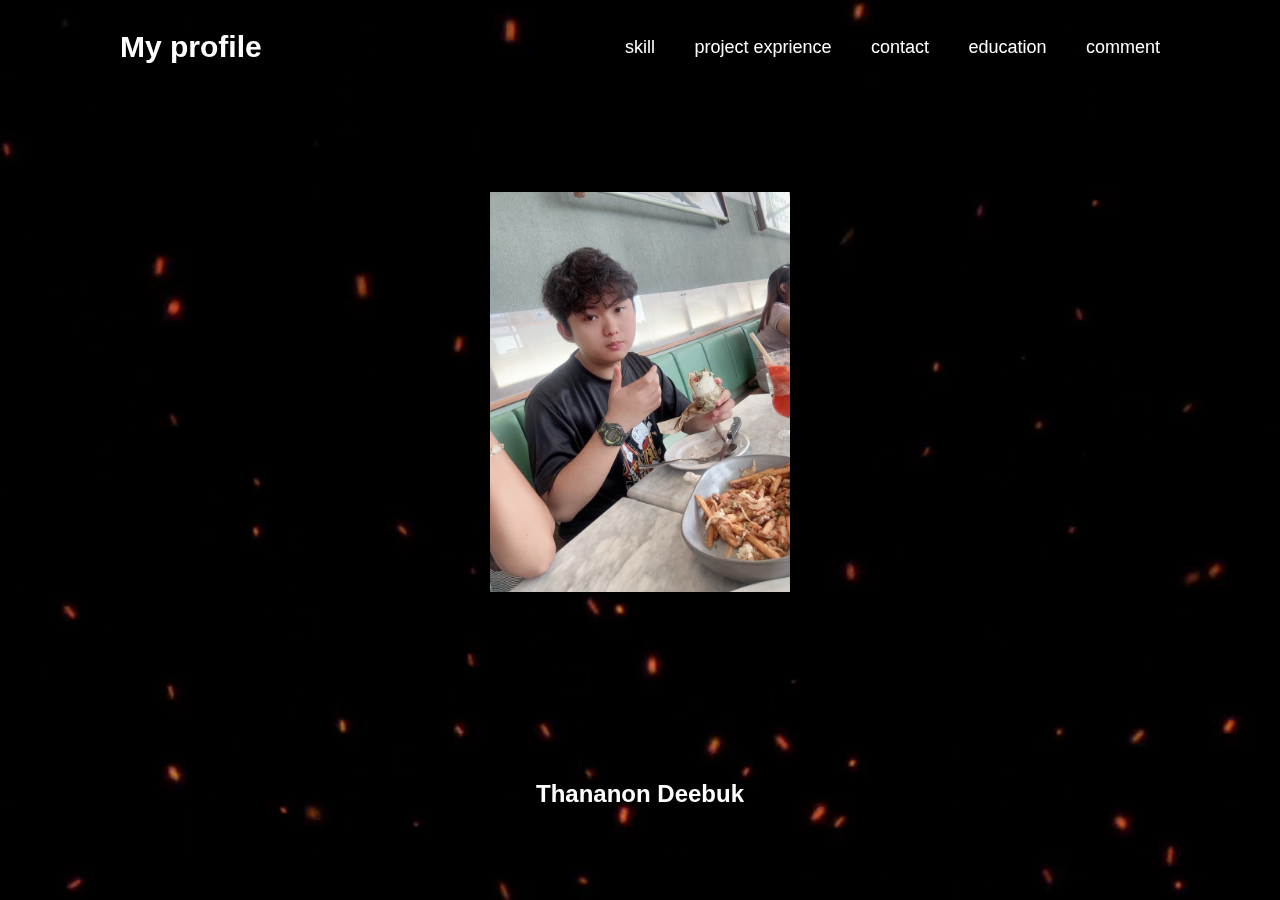
<file: index.html>
<!DOCTYPE html>
<html lang="th">
<head>
    <meta charset="UTF-8">
    <meta name="viewport" content="width=device-width, initial-scale=1.0">
    <link rel="stylesheet" href="style.css">
    <title>France profile</title>
</head>
<body class="container" >
    <video src="25164-348110782_small.mp4" autoplay muted loop></video>
    <header class="header">
        <a href="index.html" class="logo">My profile</a>
        <nav class="navbar" >
            <a href="skill.html">skill</a>
            <a href="project.html">project exprience</a>
            <a href="contact.html">contact</a>
            <a href="education.html">education</a>
            <a href="comment.html">comment</a>
     	</nav>
    </header>
    <div class="card">
        <img src="A0acNreh.jpg" alt="france" width="300" height="500">
    </div>
    <h2 class="white-text" font-family = "sans-serif">Thananon Deebuk</h2>
</body>
</html>
</file>
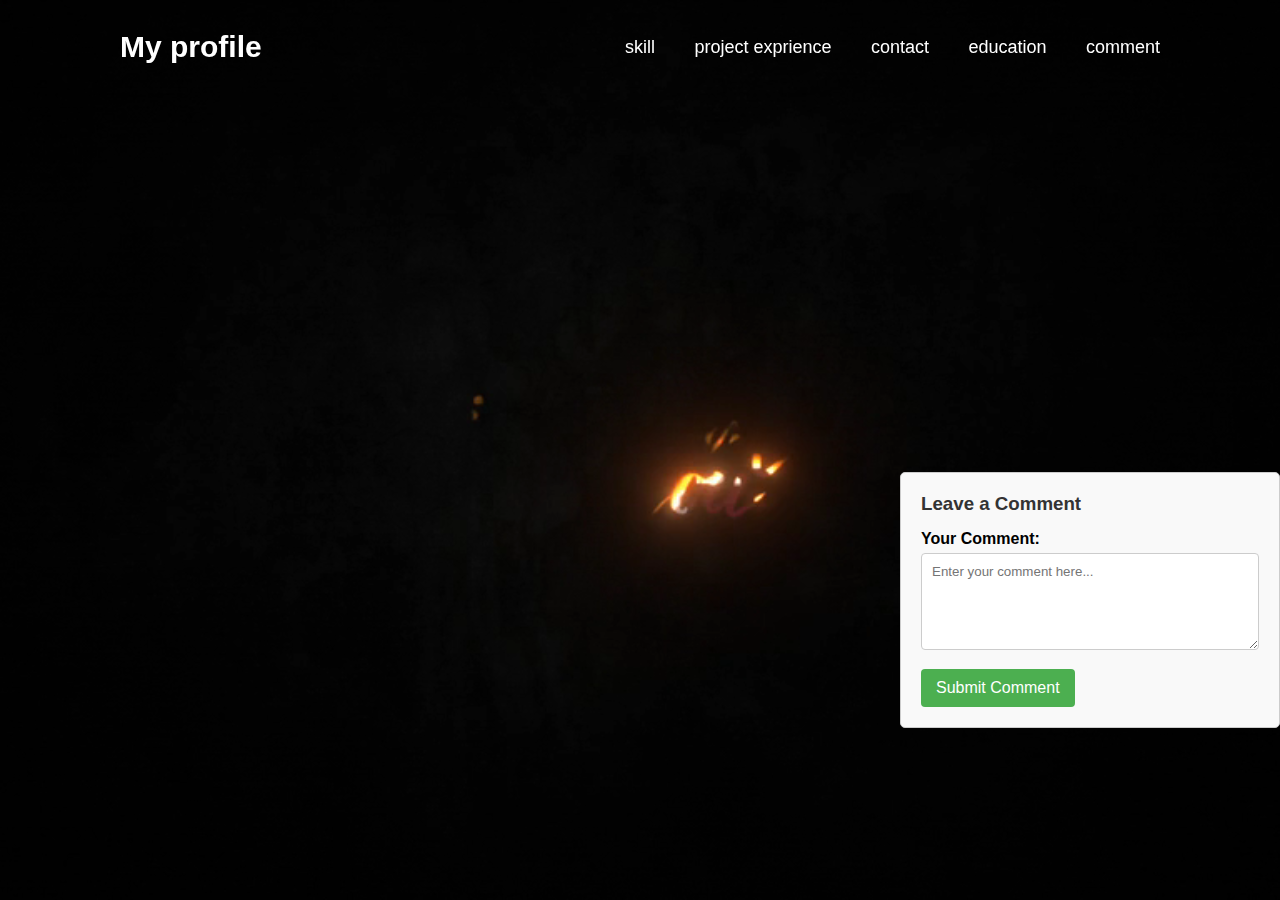
<file: comment.html>
<!DOCTYPE html>
<html lang="th">
<head>
    <meta charset="UTF-8">
    <meta name="viewport" content="width=device-width, initial-scale=1.0">
    <link rel="stylesheet" href="style.css">
    <link rel="stylesheet" href="comment.css">
    <title>France profile</title>
</head>
<body class="container" >
    <video src="End.mp4" autoplay muted></video>
    <header class="header">
        <a href="index.html" class="logo">My profile</a>
        <nav class="navbar" >
            <a href="skill.html">skill</a>
            <a href="project.html">project exprience</a>
            <a href="contact.html">contact</a>
            <a href="education.html">education</a>
            <a href="comment.html">comment</a>
     	</nav>
    </header>
<div class="comment-box">
  <h3>Leave a Comment</h3>
  <form action="#" method="POST">
    <label for="comment_text">Your Comment:</label>
    <textarea name="comment_text" id="comment_text" rows="5" placeholder="Enter your comment here..." required></textarea>
    <button type="submit">Submit Comment</button>
  </form>
</div>
</body>
</html>
</file>
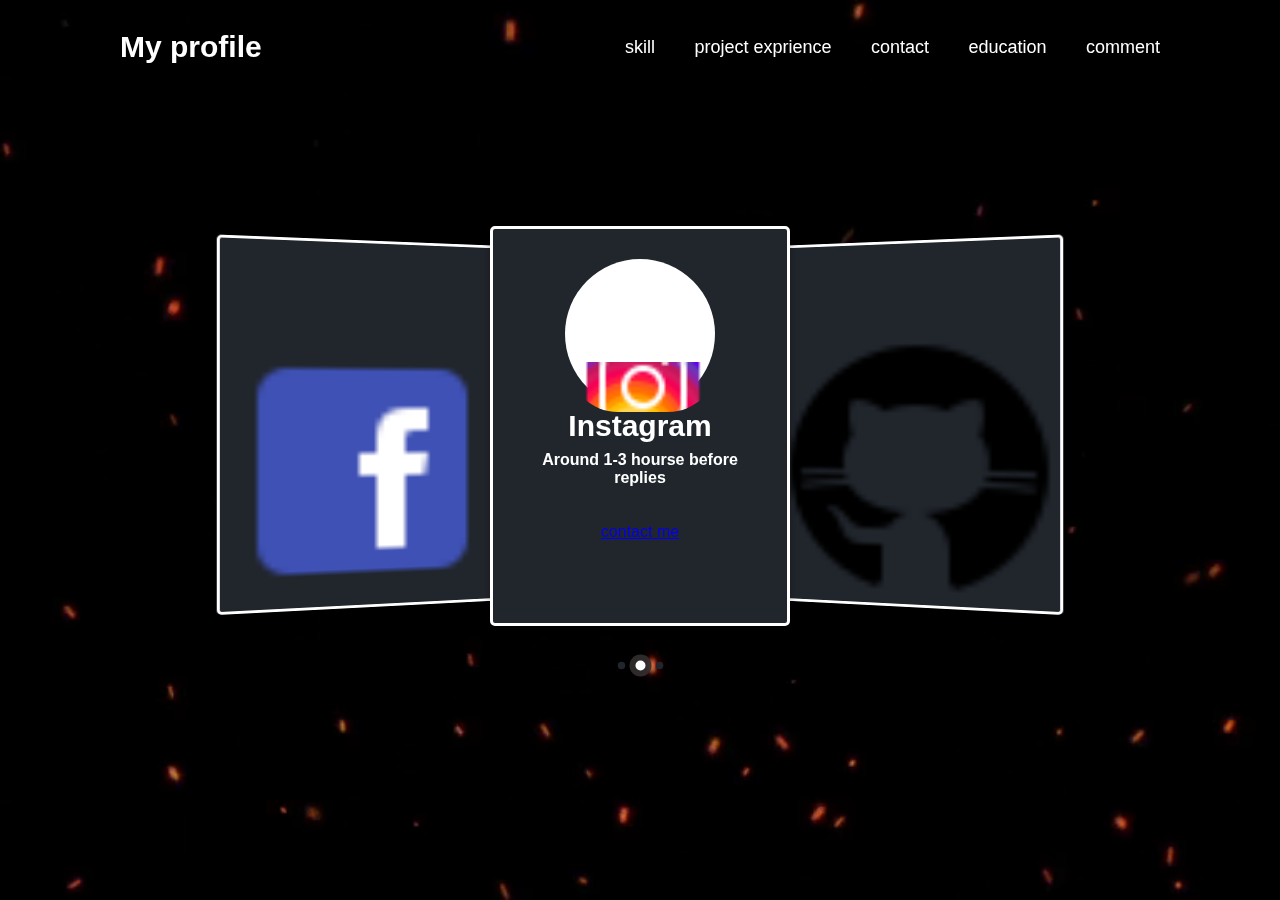
<file: contact.html>
<!DOCTYPE html>
<html lang="th">
<head>
    <meta charset="UTF-8">
    <meta name="viewport" content="width=device-width, initial-scale=1.0">
    <link rel="stylesheet" href="https://cdnjs.cloudflare.com/ajax/libs/font-awesome/6.5.1/css/all.min.css" integrity="sha512-DTOQO9RWCH3ppGqcWaEA1BIZOC6xxalwEsw9c2QQeAIftl+Vegovlnee1c9QX4TctnWMn13TZye+giMm8e2LwA==" crossorigin="anonymous" referrerpolicy="no-referrer" />
    <link rel="stylesheet" href="cards.css">
    <link rel="stylesheet" href="style.css">
    <title>France profile</title>
</head>
<body class="container" >
    <video src="25164-348110782_small.mp4" autoplay muted loop></video>
    <header class="header">
        <a href="index.html" class="logo">My profile</a>
        <nav class="navbar" >
            <a href="skill.html">skill</a>
            <a href="project.html">project exprience</a>
            <a href="contact.html">contact</a>
            <a href="education.html">education</a>
            <a href="comment.html">comment</a>
     	</nav>
    </header>
 
    <div class="slider">

        <input type="radio" name="card" id="c-1">
        <input type="radio" name="card" id="c-2" checked>
        <input type="radio" name="card" id="c-3">



        <div class="cards">

            <label for="c-1" class="item">
                <div class="main_content">
                    <div class="img">
                        <img src="./image/facebook.png" alt="">
                    </div>

                    <div class="content">
                        <h1>facebook</h1><br>
                        <h4>fastest way to contact me</h4><br><br>
                        <a href="https://www.facebook.com/france.narak" class="button">contact me</a>
                    </div>
                </div>
            </label>

            <label for="c-2" class="item">
                <div class="main_content">
                    <div class="img">
                        <img src="./image/instagram.png" alt="">
                    </div>

                    <div class="content">
                        <h1>Instagram</h1><br>
                        <h4>Around 1-3 hourse before replies</h4><br><br>
                        <a href="https://www.instagram.com/frxnce_tnn/" class="button">contact me</a>
                        
                    </div>
                </div>
            </label>

            <label for="c-3" class="item">
                <div class="main_content">
                    <div class="img">
                        <img src="./image/github.png" alt="">
                    </div>

                    <div class="content">
                        <h1>github</h1><br>
                        <h4>My github</h4><br><br>
                        <a href="https://github.com/france8520" class="button">contact me</a>
                    </div>
                </div>
            </label>
        </div>

        <div class="dots">
            <label for="c-1"></label>
            <label for="c-2"></label>
            <label for="c-3"></label>
        </div>

    </div>
</body>
</html>
</file>
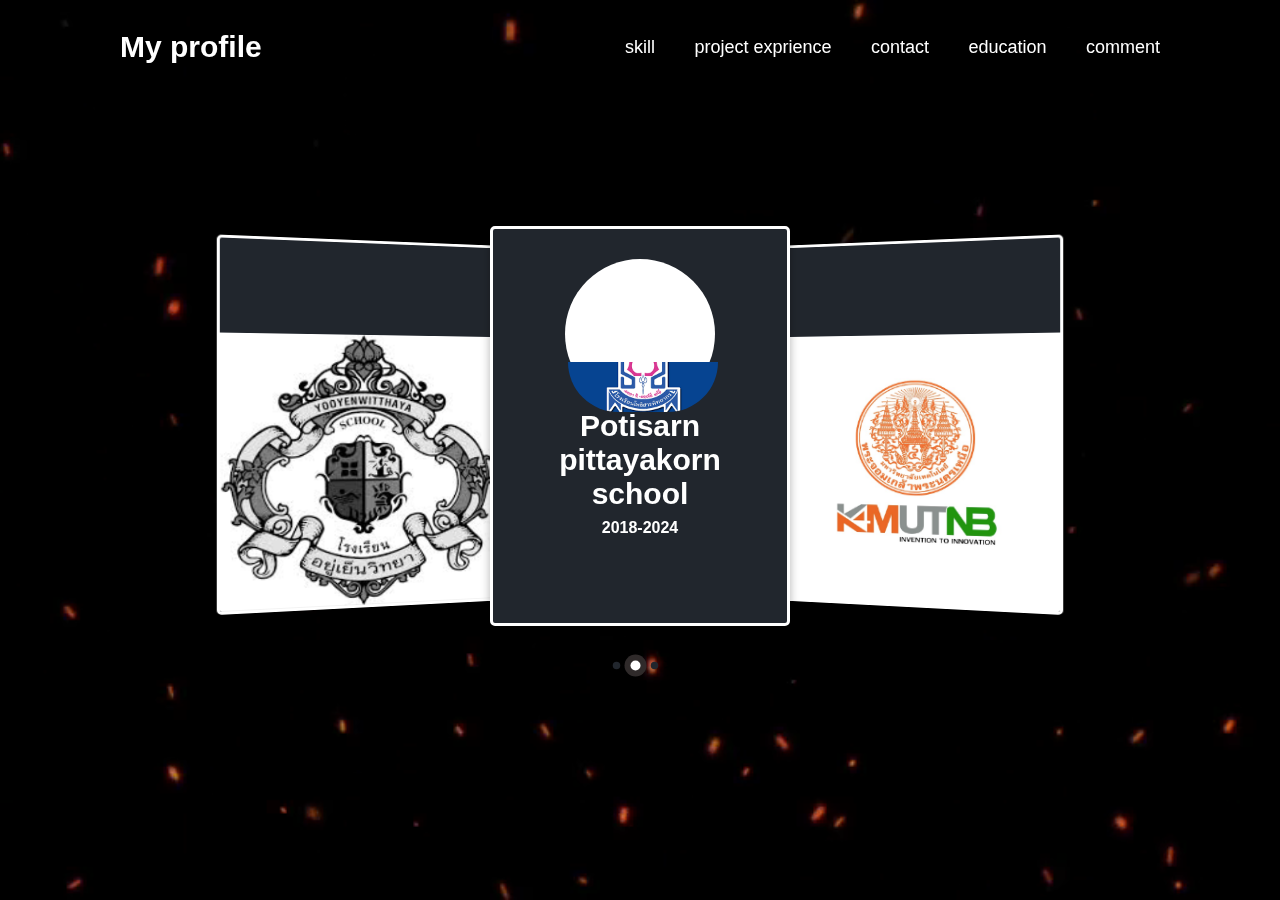
<file: education.html>
<!DOCTYPE html>
<html lang="th">
<head>
    <meta charset="UTF-8">
    <meta name="viewport" content="width=device-width, initial-scale=1.0">
    <link rel="stylesheet" href="https://cdnjs.cloudflare.com/ajax/libs/font-awesome/6.5.1/css/all.min.css" integrity="sha512-DTOQO9RWCH3ppGqcWaEA1BIZOC6xxalwEsw9c2QQeAIftl+Vegovlnee1c9QX4TctnWMn13TZye+giMm8e2LwA==" crossorigin="anonymous" referrerpolicy="no-referrer" />
    <link rel="stylesheet" href="cards.css">
    <link rel="stylesheet" href="style.css">
    <title>France profile</title>
</head>
<body class="container" >
    <video src="25164-348110782_small.mp4" autoplay muted loop></video>
    <header class="header">
        <a href="index.html" class="logo">My profile</a>
        <nav class="navbar" >
            <a href="skill.html">skill</a>
            <a href="project.html">project exprience</a>
            <a href="contact.html">contact</a>
            <a href="education.html">education</a>
            <a href="comment.html">comment</a>
     	</nav>
    </header>
 
    <div class="slider">

        <input type="radio" name="card" id="c-1">
        <input type="radio" name="card" id="c-2" checked>
        <input type="radio" name="card" id="c-3">


        <div class="cards">

            <label for="c-1" class="item">
                <div class="main_content">
                    <div class="img">
                        <img src="./image/yooyenwitthaya.jpg" alt="">
                    </div>

                    <div class="content">
                        <h1>Yooyenwitthaya school</h1><br>
                        <h4>2012-2017</h4>
                        
                    </div>
                </div>
            </label>

            <label for="c-2" class="item">
                <div class="main_content">
                    <div class="img">
                        <img src="./image/Potisarn.png" alt="">
                    </div>

                    <div class="content">
                        <h1>Potisarn pittayakorn school</h1><br>
                        <h4>2018-2024</h4>
                        
                    </div>
                </div>
            </label>

            <label for="c-3" class="item">
                <div class="main_content">
                    <div class="img">
                        <img src="./image/KMUTNB.jpg" alt="">
                    </div>

                    <div class="content">
                        <h1>KMUTNB</h1><br>
                        <h4>2025</h4>
                    </div>
                </div>
            </label>

        </div>

        <div class="dots">
            <label for="c-1"></label>
            <label for="c-2"></label>
            <label for="c-3"></label>>
        </div>

    </div>
</body>
</html>
</file>
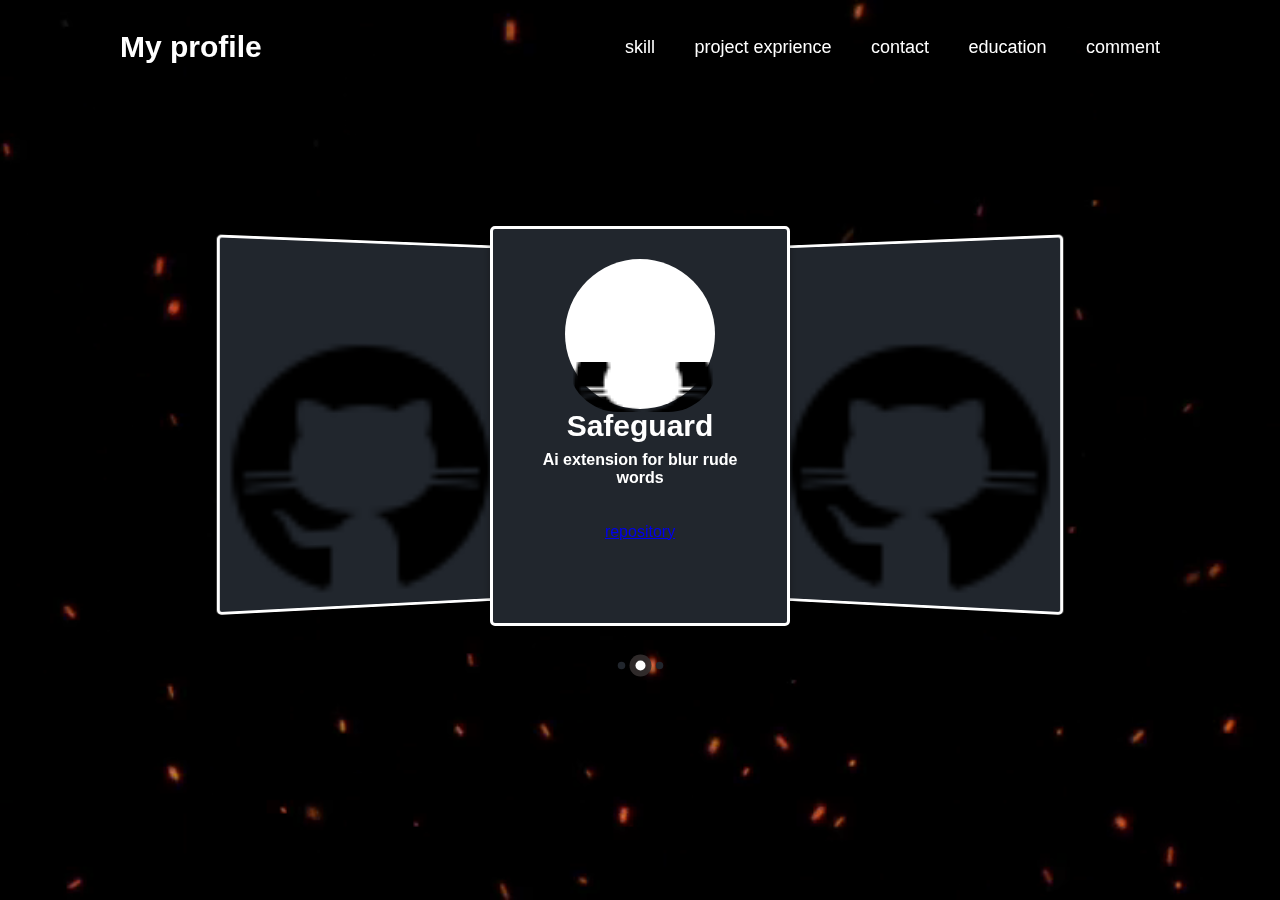
<file: project.html>
<!DOCTYPE html>
<html lang="th">
<head>
    <meta charset="UTF-8">
    <meta name="viewport" content="width=device-width, initial-scale=1.0">
    <link rel="stylesheet" href="https://cdnjs.cloudflare.com/ajax/libs/font-awesome/6.5.1/css/all.min.css" integrity="sha512-DTOQO9RWCH3ppGqcWaEA1BIZOC6xxalwEsw9c2QQeAIftl+Vegovlnee1c9QX4TctnWMn13TZye+giMm8e2LwA==" crossorigin="anonymous" referrerpolicy="no-referrer" />
    <link rel="stylesheet" href="cards.css">
    <link rel="stylesheet" href="style.css">
    <title>France profile</title>
</head>
<body class="container" >
    <video src="25164-348110782_small.mp4" autoplay muted loop></video>
    <header class="header">
        <a href="index.html" class="logo">My profile</a>
        <nav class="navbar" >
            <a href="skill.html">skill</a>
            <a href="project.html">project exprience</a>
            <a href="contact.html">contact</a>
            <a href="education.html">education</a>
            <a href="comment.html">comment</a>
     	</nav>
    </header>
 
    <div class="slider">

        <input type="radio" name="card" id="c-1">
        <input type="radio" name="card" id="c-2" checked>
        <input type="radio" name="card" id="c-3">


        <div class="cards">

            <label for="c-1" class="item">
                <div class="main_content">
                    <div class="img">
                        <img src="./image/github.png" alt="">
                    </div>

                    <div class="content">
                        <h1>rhythm-maker</h1><br>
                        <h4>ai for make rhythm</h4><br><br>
                        <a href="https://github.com/france8520/rhythm-maker" class="button">repository</a>
                        
                    </div>
                </div>
            </label>

            <label for="c-2" class="item">
                <div class="main_content">
                    <div class="img">
                        <img src="./image/github.png" alt="">
                    </div>

                    <div class="content">
                        <h1>Safeguard</h1><br>
                        <h4>Ai extension for blur rude words</h4><br><br>
                        <a href="https://github.com/france8520/Safeguard-supervised" class="button">repository</a>
                        
                    </div>
                </div>
            </label>

            <label for="c-3" class="item">
                <div class="main_content">
                    <div class="img">
                        <img src="./image/github.png" alt="">
                    </div>

                    <div class="content">
                        <h1>Fin-alpha</h1><br>
                        <h4>ai for financial analysis</h4><br><br>
                        <a href="https://github.com/france8520/Fin-alpha" class="button">repository</a>
                    </div>
                </div>
            </label>

        </div>

        <div class="dots">
            <label for="c-1"></label>
            <label for="c-2"></label>
            <label for="c-3"></label>
        </div>

    </div>
</body>
</html>
</file>
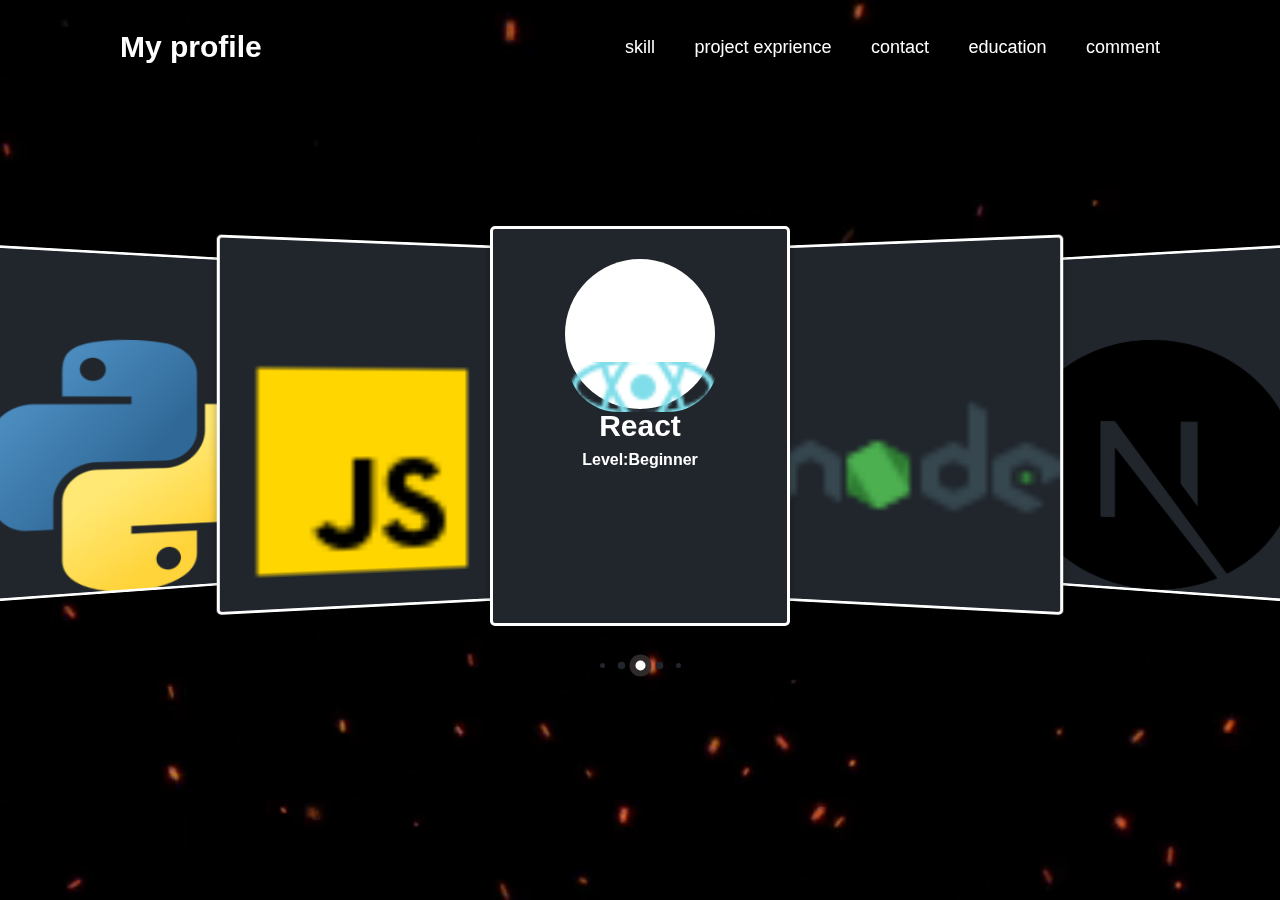
<file: skill.html>
<!DOCTYPE html>
<html lang="th">
<head>
    <meta charset="UTF-8">
    <meta name="viewport" content="width=device-width, initial-scale=1.0">
    <link rel="stylesheet" href="https://cdnjs.cloudflare.com/ajax/libs/font-awesome/6.5.1/css/all.min.css" integrity="sha512-DTOQO9RWCH3ppGqcWaEA1BIZOC6xxalwEsw9c2QQeAIftl+Vegovlnee1c9QX4TctnWMn13TZye+giMm8e2LwA==" crossorigin="anonymous" referrerpolicy="no-referrer" />
    <link rel="stylesheet" href="cards.css">
    <link rel="stylesheet" href="style.css">
    <title>France profile</title>
</head>
<body class="container" >
    <video src="25164-348110782_small.mp4" autoplay muted loop></video>
    <header class="header">
        <a href="index.html" class="logo">My profile</a>
        <nav class="navbar" >
            <a href="skill.html">skill</a>
            <a href="project.html">project exprience</a>
            <a href="contact.html">contact</a>
            <a href="education.html">education</a>
            <a href="comment.html">comment</a>
     	</nav>
    </header>
 
    <div class="slider">

        <input type="radio" name="card" id="c-1">
        <input type="radio" name="card" id="c-2">
        <input type="radio" name="card" id="c-3" checked>
        <input type="radio" name="card" id="c-4">
        <input type="radio" name="card" id="c-5">


        <div class="cards">

            <label for="c-1" class="item">
                <div class="main_content">
                    <div class="img">
                        <img src="./image/python-logo.png" alt="">
                    </div>

                    <div class="content">
                        <h1>Python</h1><br>
                        <h4>Level:Intermediate</h4>
                        
                    </div>
                </div>
            </label>

            <label for="c-2" class="item">
                <div class="main_content">
                    <div class="img">
                        <img src="./image/javascript.png" alt="">
                    </div>

                    <div class="content">
                        <h1>JavaScript</h1><br>
                        <h4>Level:Beginner</h4>
                        
                    </div>
                </div>
            </label>

            <label for="c-3" class="item">
                <div class="main_content">
                    <div class="img">
                        <img src="./image/react-native.png" alt="">
                    </div>

                    <div class="content">
                        <h1>React</h1><br>
                        <h4>Level:Beginner</h4>
                    </div>
                </div>
            </label>

            <label for="c-4" class="item">
                <div class="main_content">
                    <div class="img">
                        <img src="./image/nodejs.png" alt="">
                    </div>

                    <div class="content">
                        <h1>Node.js</h1><br>
                        <h4>Level:Beginner</h4>
                    </div>
                </div>
            </label>

            <label for="c-5" class="item">
                <div class="main_content">
                    <div class="img">
                        <img src="./image/Next.js.png" alt="">
                    </div>

                    <div class="content">
                        <h1>Next.js</h1><br>
                        <h4>Level:Beginner</h4>
                    </div>
                </div>
            </label>

        </div>

        <div class="dots">
            <label for="c-1"></label>
            <label for="c-2"></label>
            <label for="c-3"></label>
            <label for="c-4"></label>
            <label for="c-5"></label>
        </div>

    </div>
</body>
</html>
</file>
<file: style.css>
* {
   margin: 0;
   padding: 0;
   font-family: "Poppins", sans-serif;
   box-sizing: border-box;
}

.li{
    font-weight: normal;
}
.container{
    display: grid;
    place-items: center;
    height: 100vh;
}
.white-text{
    color: white;
}

.border-naja{
    border: radius 20px;
}

.glass-thing{
    background: rgba(255, 255, 255, 0.13);
    border-radius: 16px;
    box-shadow: 0 4px 30px rgba(0, 0, 0, 0.1);
    backdrop-filter: blur(5.2px);
    -webkit-backdrop-filter: blur(5.2px);
    border: 1px solid rgba(255, 255, 255, 0.52);
}
.header{
    position:fixed;
    align-items: center;
    top: 0;
    left: 0;
    width: 100%;
    padding: 30px 120px;
    display: flex;
    justify-content: space-between;
}

.logo{
    color: white;
    font-size: 30px;
    text-decoration: none;
    font-weight: 600;
    cursor: default;
}

.navbar a{
    color:white;
    font-size: 18px;
    text-decoration: none;
    margin-left: 35px;
    border-bottom: 2px solid transparent;
    transition: 0.3s;
}

.navbar a:hover{
    border-bottom: 2px solid white;
}
video{
    position: absolute;
    left: 0;
    top: 0;
    height: 100%;
    width: 100%;
    object-fit: cover;
    z-index: -1;
}
img{
    padding-top: 100px;
}
</file>
<file: comment.css>
.comment-box {
  max-width: 500px;
  margin-top: 300px;
  margin-left: 900px;
  padding: 20px;
  border: 1px solid #ccc;
  border-radius: 5px;
  background-color: #f9f9f9;
}

.comment-box h3 {
  margin-bottom: 15px;
  color: #333;
}

.comment-box label {
  display: block;
  margin-bottom: 5px;
  font-weight: bold;
}

.comment-box textarea {
  width: 100%;
  padding: 10px;
  margin-bottom: 15px;
  border: 1px solid #ccc;
  border-radius: 4px;
  box-sizing: border-box

}

.comment-box button {
  background-color: #4CAF50; 
  color: white;
  padding: 10px 15px;
  border: none;
  border-radius: 4px;
  cursor: pointer;
  font-size: 16px;
}

.comment-box button:hover {
  background-color: #45a049; 
}
</file>
<file: cards.css>
body{
    margin: 0;
    background: #bcb9b9;
    font-family: sans-serif;
    display: flex;
    align-items: center;
    min-height: 100vh;
}

.slider{
    width: 100%;
}

.slider input{
    display: none;
}

.cards{
    display: flex;
    justify-content: center;
    align-items: center;
    position: relative;
    min-height: 350px;
    perspective: 1000px;
}

.cards .item{
    width: 300px;
    height: 400px;
    border-radius: 5px;
    background-color: #21262d;
    color: #fff;
    position: absolute;
    top: 0;
    text-align: center;
    box-sizing: border-box;
    user-select: none;
    cursor: pointer;
    box-shadow: 0 0 10px rgba(0,0,0,0.3);
    transition: transform 0.4s;
    border: 3px solid #fff;
    overflow: hidden;
}

.cards .item .main_content{
    width: 100%;
}

.cards .item .main_content .img{
    width: 100%;
    height: 100%;
}

.cards .item .main_content .img img{
    width: 100%;
    height: 100%;
    object-fit: cover;
}

.cards .item .main_content .content{
    display: none;
}

.cards .item .main_content .content h1{
    font-size: 30px;
    color: #fff;
}

.cards .item .main_content .content h4,
.cards .item .main_content .content p{
    margin-top: -10px;
}

.cards .item .main_content .content p{
    font-size: 13px;
    font-weight: 300;
}

.cards .item .main_content .content .social{
    display: flex;
    justify-content: space-around;
    align-items: center;
}

.content .social .icon{
    width: 40px;
    height: 40px;
    background: #fff;
    border-radius: 50%;
    display: flex;
    justify-content: center;
    align-items: center;
}

.content .social .icon i{
    color: #000;
    font-size: 22px;
    transition: 0.5s;
}

.content .social .icon:hover i{
    color: var(--color);
}


.dots{
    display: flex;
    justify-content: center;
    align-items: center;
    margin-top: 80px;
}

.dots label{
    height: 5px;
    width: 5px;
    border-radius: 50%;
    background-color: #21262d;
    cursor: pointer;
    margin: 7px;
    transition-duration: 0.2s;
}



#c-1:checked ~ .dots label[for="c-1"],
#c-2:checked ~ .dots label[for="c-2"],
#c-3:checked ~ .dots label[for="c-3"],
#c-4:checked ~ .dots label[for="c-4"],
#c-5:checked ~ .dots label[for="c-5"]{
    transform: scale(2);
    background-color: #fff;
    box-shadow: 0px 0px 0px 3px #342f2fe6;
}

#c-1:checked ~ .dots label[for="c-2"],
#c-2:checked ~ .dots label[for="c-1"],
#c-2:checked ~ .dots label[for="c-3"],
#c-3:checked ~ .dots label[for="c-2"],
#c-3:checked ~ .dots label[for="c-4"],
#c-4:checked ~ .dots label[for="c-3"],
#c-4:checked ~ .dots label[for="c-5"],
#c-5:checked ~ .dots label[for="c-4"]{
    transform: scale(1.5);
}

#c-1:checked ~ .cards label[for="c-3"],
#c-2:checked ~ .cards label[for="c-4"],
#c-3:checked ~ .cards label[for="c-5"],
#c-4:checked ~ .cards label[for="c-1"],
#c-5:checked ~ .cards label[for="c-2"]{
    transform: translate3d(600px, 0, -180px) rotateY(-25deg);
    z-index: 2;
}

#c-1:checked ~ .cards label[for="c-2"],
#c-2:checked ~ .cards label[for="c-3"],
#c-3:checked ~ .cards label[for="c-4"],
#c-4:checked ~ .cards label[for="c-5"],
#c-5:checked ~ .cards label[for="c-1"]{
    transform: translate3d(300px, 0, -90px) rotateY(-15deg);
    z-index: 3;
}

#c-2:checked ~ .cards label[for="c-1"],
#c-3:checked ~ .cards label[for="c-2"],
#c-4:checked ~ .cards label[for="c-3"],
#c-5:checked ~ .cards label[for="c-4"],
#c-1:checked ~ .cards label[for="c-5"]{
    transform: translate3d(-300px, 0, -90px) rotateY(15deg);
    z-index: 3;
}

#c-3:checked ~ .cards label[for="c-1"],
#c-4:checked ~ .cards label[for="c-2"],
#c-5:checked ~ .cards label[for="c-3"],
#c-2:checked ~ .cards label[for="c-5"],
#c-1:checked ~ .cards label[for="c-4"]{
    transform: translate3d(-600px, 0, -180px) rotateY(25deg);
}

#c-1:checked ~ .cards label[for="c-1"],
#c-2:checked ~ .cards label[for="c-2"],
#c-3:checked ~ .cards label[for="c-3"],
#c-4:checked ~ .cards label[for="c-4"],
#c-5:checked ~ .cards label[for="c-5"]{
    z-index: 4;
    padding: 30px;
}

#c-1:checked ~ .cards label[for="c-1"] .main_content .img,
#c-2:checked ~ .cards label[for="c-2"] .main_content .img,
#c-3:checked ~ .cards label[for="c-3"] .main_content .img,
#c-4:checked ~ .cards label[for="c-4"] .main_content .img,
#c-5:checked ~ .cards label[for="c-5"] .main_content .img{
    margin: auto;
    width: 150px;
    height: 150px;
    background: #fff;
    padding: 3px;
    border-radius: 50%;
}


#c-1:checked ~ .cards label[for="c-1"] .main_content .img img,
#c-2:checked ~ .cards label[for="c-2"] .main_content .img img,
#c-3:checked ~ .cards label[for="c-3"] .main_content .img img,
#c-4:checked ~ .cards label[for="c-4"] .main_content .img img,
#c-5:checked ~ .cards label[for="c-5"] .main_content .img img{
    width: 150px;
    height: 150px;
    border-radius: 50%;
    object-fit: cover;
}

#c-1:checked ~ .cards label[for="c-1"] .main_content .content,
#c-2:checked ~ .cards label[for="c-2"] .main_content .content,
#c-3:checked ~ .cards label[for="c-3"] .main_content .content,
#c-4:checked ~ .cards label[for="c-4"] .main_content .content,
#c-5:checked ~ .cards label[for="c-5"] .main_content .content{
    display: block;
}
</file>
